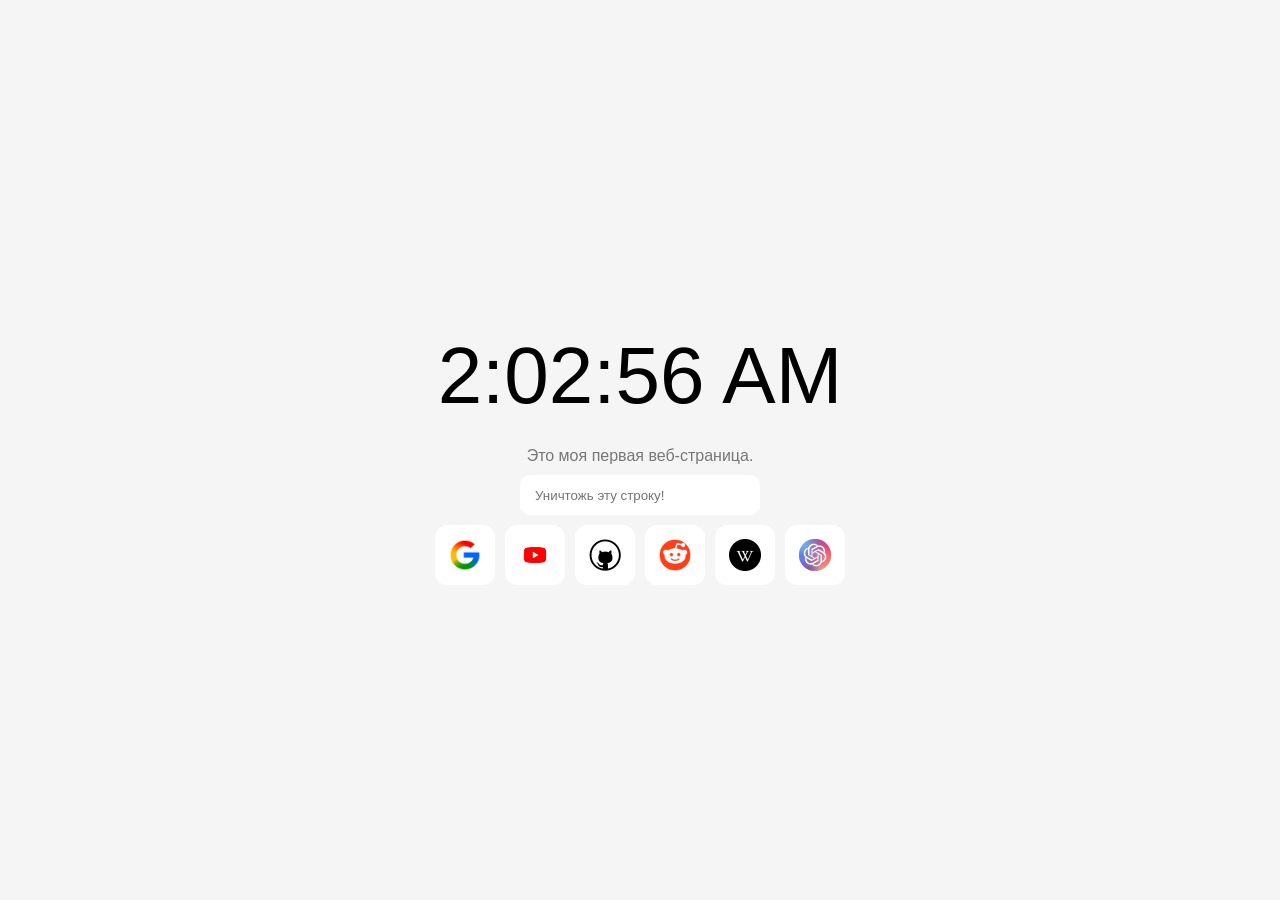
<file: SemestrWork1/HttpServer/static/index.html>
<!DOCTYPE html>
<html>
    <head>
        <title>SuperSearch</title>
        <link rel="stylesheet" href="style.css">
    </head>

    <body>
        <div class="main">
            <!-- <h1>Добро пожаловать!</h1> -->
            <div class="clock">09:11:01</div>
            <p>Это моя первая веб-страница.</p>
            <input placeholder="Уничтожь эту строку!">
            <div class="links">

                <a href="https://google.com">
                    <img src="images/google.png" alt="Google">
                </a>
            
                <a href="https://youtube.com">
                    <img src="images/youtube.png" alt="YouTube">
                </a>
            
                <a href="https://github.com">
                    <img src="images/github.png" alt="GitHub">
                </a>
            
                <a href="https://reddit.com">
                    <img src="images/reddit.png" alt="Reddit">
                </a>
            
                <a href="https://wikipedia.org">
                    <img src="images/wikipedia.png" alt="Wikipedia">
                </a>
            
                <a href="https://openai.com">
                    <img src="images/openai.png" alt="OpenAI">
                </a>
            
            </div>
        </div>
        
        <script>
            function updateClock() {
                const now = new Date();

                document.querySelector(".clock").textContent =
                now.toLocaleTimeString();
            }

            updateClock();
            setInterval(updateClock, 1000);
        </script>
    </body>
</html>
</file>
<file: SemestrWork1/HttpServer/static/style.css>
body {
    background-color: #f5f5f5;
    margin: 0;
}
.main {
    font-family: Arial, sans-serif;
    display: flex;
    flex-direction: column;
    justify-content: center;
    align-items: center;
    height: 100vh;
    gap: 10px;
}

/* .main h1{
    font-size: 48px;
    font-weight: 4000;
    margin: 0;
    transform: translate(12px, -10px);
} */
.main p {
    font-size: 16px;
    color: #777;
    margin: 0;
}
.main input {
    width: 240px;
    height: 40px;
    padding: 0 15px;
    border-radius: 10px;
    border: none;
    box-sizing: border-box;
}
.main input:hover {
    background-color: rgb(162, 223, 255);
}
.main input:focus {
    background-color: rgb(162, 223, 255);
    outline: 2px solid #ddd;
}

.clock {
    font-size: 80px;
    font-weight: 400;
    border: none;
    padding: 15px 30px;
}

.links {
    display: flex;
    gap: 10px;
}
.links a {
    width: 60px;
    height: 60px;

    display: flex;
    justify-content: center;
    align-items: center;

    background-color: white;
    border-radius: 12px;

    text-decoration: none;
}
.links img {
    width: 32px;
    height: 32px;
}
</file>
